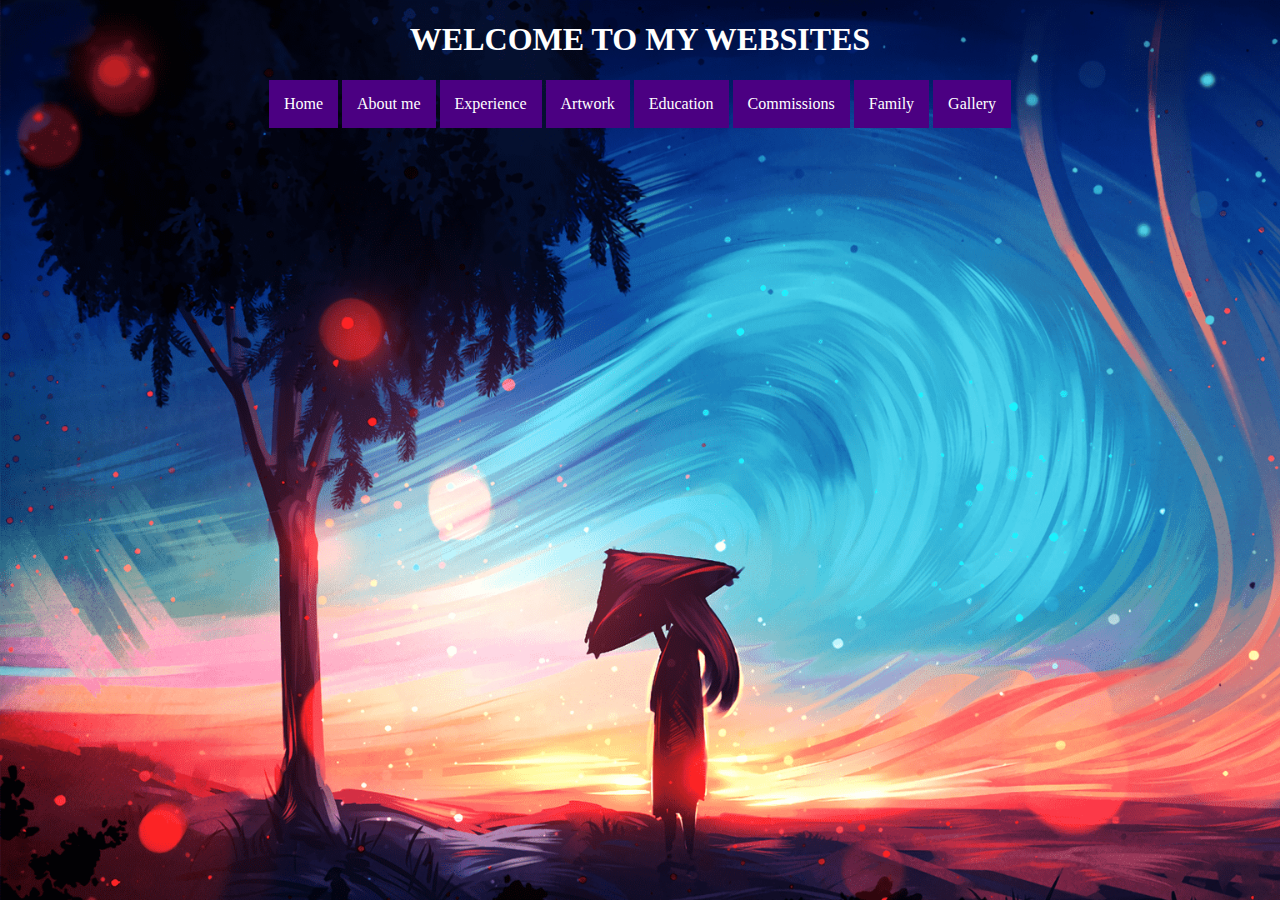
<file: index.html>
<!DOCTYPE html>
<html>

<style>
h1 {text-align: center;}
p {text-align: center;}
div {text-align: center;}

</style>

<head>
<title>WELCOME TO MY WEBSITES</title>
<link rel="stylesheet" href="css/style.css"/>


<style type="text/css">
		body{

		background-image:url(cover7.png);
		background-size: cover;
		background-attachment: fixed;

			}

</style>



</head>
<body>
<h1 style="color:white">WELCOME TO MY WEBSITES</h1>

<!--internal link-->
	<div> 
	<a href="index.html">Home</a> 
	
	<!--Target attributes; _blank,_self,_parent,_top-->
	<a href="https://alkim45.github.io/My-personal-websites-Individual-Assisgnment-/About%20Me%20(Biodata).html" target="_Homepage">About me</a>

	<a href="https://alkim45.github.io/My-personal-websites-Individual-Assisgnment-/Experience.html" >Experience</a>

	<!--external link-->
	<a href="https://www.deviantart.com/alkim45 "> Artwork</a>

	<a href="https://alkim45.github.io/My-personal-websites-Individual-Assisgnment-/Education.html" >Education</a>

	<a href="https://alkim45.github.io/My-personal-websites-Individual-Assisgnment-/Commissions.html" >Commissions</a>

	<a href="https://alkim45.github.io/My-personal-websites-Individual-Assisgnment-/Family.html" target="_top">Family</a>

	<a href="https://alkim45.github.io/My-personal-websites-Individual-Assisgnment-/Gallery.html" target="_top">Gallery</a>

	</div>
</file>
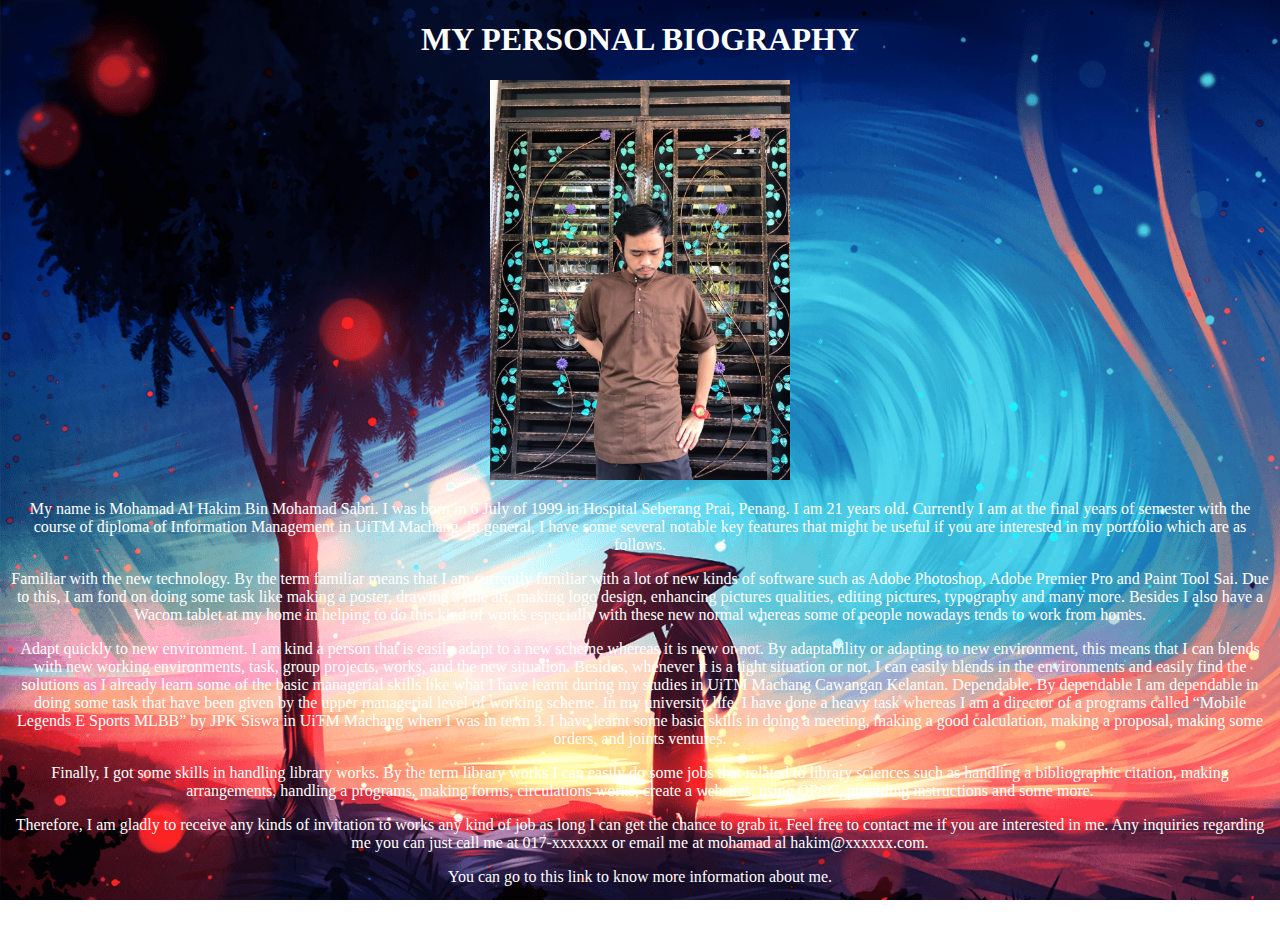
<file: 2. About Me (Biodata).html>
<!DOCTYPE html>
<html>
<head>
<style>

h1 {text-align: center;}
p {text-align: center;}
h2 {text-align: center;}

  .img-container {
        text-align: center;
      }

</style>

<style type="text/css">
		body{

		background-image:url(cover7.png);
		background-size: cover;
		background-attachment: fixed;

			}

</style>

<title>My Personal Biography</title>
</head>
<body>

<h1 style="color:White">MY PERSONAL BIOGRAPHY</h1>

 <div class="img-container">
<img src= "hakim gmbr raya.jpg" width="300px" height="400px">

<p style="color:White"> My name is Mohamad Al Hakim Bin Mohamad Sabri.  I was born in 6 July of 1999 in Hospital Seberang Prai, Penang. I am 21 years old. Currently I am at the final years of semester with the course of diploma of Information Management in UiTM Machang. In general, I have some several notable key features that might be useful if you are interested in my portfolio which are as follows.</p>

<p style="color:White"> Familiar with the new technology. By the term familiar means that I am currently familiar with a lot of new kinds of software such as Adobe Photoshop, Adobe Premier Pro and Paint Tool Sai. Due to this, I am fond on doing some task like making a poster, drawing a line art, making logo design, enhancing pictures qualities, editing pictures, typography and many more. Besides I also have a Wacom tablet at my home in helping to do this kind of works especially with these new normal whereas some of people nowadays tends to work from homes.</p>

<p style="color:White"> Adapt quickly to new environment. I am kind a person that is easily adapt to a new scheme whereas it is new or not. By adaptability or adapting to new environment, this means that I can blends with new working environments, task, group projects, works, and the new situation. Besides, whenever it is a tight situation or not, I can easily blends in the environments and easily find the solutions as I already learn some of the basic managerial skills like what I have learnt during my studies in UiTM Machang Cawangan Kelantan. 
Dependable. By dependable I am dependable in doing some task that have been given by the upper managerial level of working scheme. In my university life, I have done a heavy task whereas I am a director of a programs called “Mobile Legends E Sports MLBB” by JPK Siswa in UiTM Machang when I was in term 3. I have learnt some basic skills in doing a meeting, making a good calculation, making a proposal, making some orders, and joints ventures.</p>

<p style="color:White"> Finally, I got some skills in handling library works. By the term library works I can easily do some jobs that related to library sciences such as handling a bibliographic citation, making arrangements, handling a programs, making forms, circulations works, create a websites, using OPAC, providing instructions and some more. </p>

<p style="color:White"> Therefore, I am gladly to receive any kinds of invitation to works any kind of job as long I can get the chance to grab it. Feel free to contact me if you are interested in me. Any inquiries regarding me you can just call me at 017-xxxxxxx or email me at mohamad al hakim@xxxxxx.com. </p>

<p style="color:White"> You can go to this link to know more information about me. </p>

<p style="color:White"> "https://github.com/alkim45/" </p>
</body>
</html>
</file>
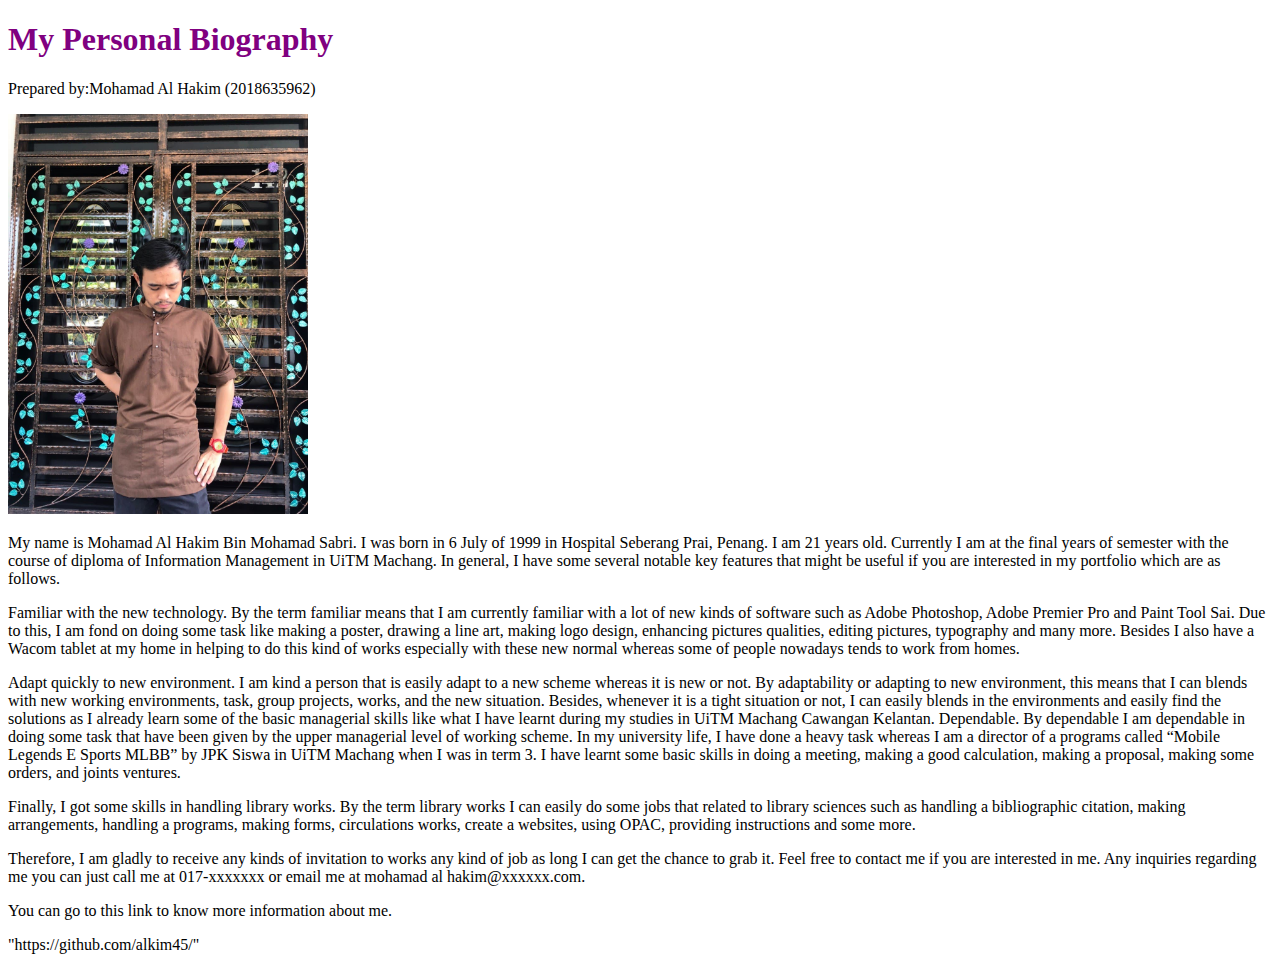
<file: 2. Biodata.html>
<!DOCTYPE html>
<html>
<head>
<title>My Personal Biography</title>
</head>
<body>

<h1 style="color:Purple">My Personal Biography</h1>
<p> Prepared by:Mohamad Al Hakim (2018635962) </p>

 		
<img src= "hakim gmbr raya.jpg" width="300px" height="400px">

<p> My name is Mohamad Al Hakim Bin Mohamad Sabri.  I was born in 6 July of 1999 in Hospital Seberang Prai, Penang. I am 21 years old. Currently I am at the final years of semester with the course of diploma of Information Management in UiTM Machang. In general, I have some several notable key features that might be useful if you are interested in my portfolio which are as follows.</p>

<p>
Familiar with the new technology. By the term familiar means that I am currently familiar with a lot of new kinds of software such as Adobe Photoshop, Adobe Premier Pro and Paint Tool Sai. Due to this, I am fond on doing some task like making a poster, drawing a line art, making logo design, enhancing pictures qualities, editing pictures, typography and many more. Besides I also have a Wacom tablet at my home in helping to do this kind of works especially with these new normal whereas some of people nowadays tends to work from homes.</p>
<p>Adapt quickly to new environment. I am kind a person that is easily adapt to a new scheme whereas it is new or not. By adaptability or adapting to new environment, this means that I can blends with new working environments, task, group projects, works, and the new situation. Besides, whenever it is a tight situation or not, I can easily blends in the environments and easily find the solutions as I already learn some of the basic managerial skills like what I have learnt during my studies in UiTM Machang Cawangan Kelantan. 
Dependable. By dependable I am dependable in doing some task that have been given by the upper managerial level of working scheme. In my university life, I have done a heavy task whereas I am a director of a programs called “Mobile Legends E Sports MLBB” by JPK Siswa in UiTM Machang when I was in term 3. I have learnt some basic skills in doing a meeting, making a good calculation, making a proposal, making some orders, and joints ventures.</p>
<p>
Finally, I got some skills in handling library works. By the term library works I can easily do some jobs that related to library sciences such as handling a bibliographic citation, making arrangements, handling a programs, making forms, circulations works, create a websites, using OPAC, providing instructions and some more.
</p>
<p>Therefore, I am gladly to receive any kinds of invitation to works any kind of job as long I can get the chance to grab it. Feel free to contact me if you are interested in me. Any inquiries regarding me you can just call me at 017-xxxxxxx or email me at mohamad al hakim@xxxxxx.com.
</p>

<p>You can go to this link to know more information about me. </p>
"https://github.com/alkim45/"
</body>
</html>
</file>
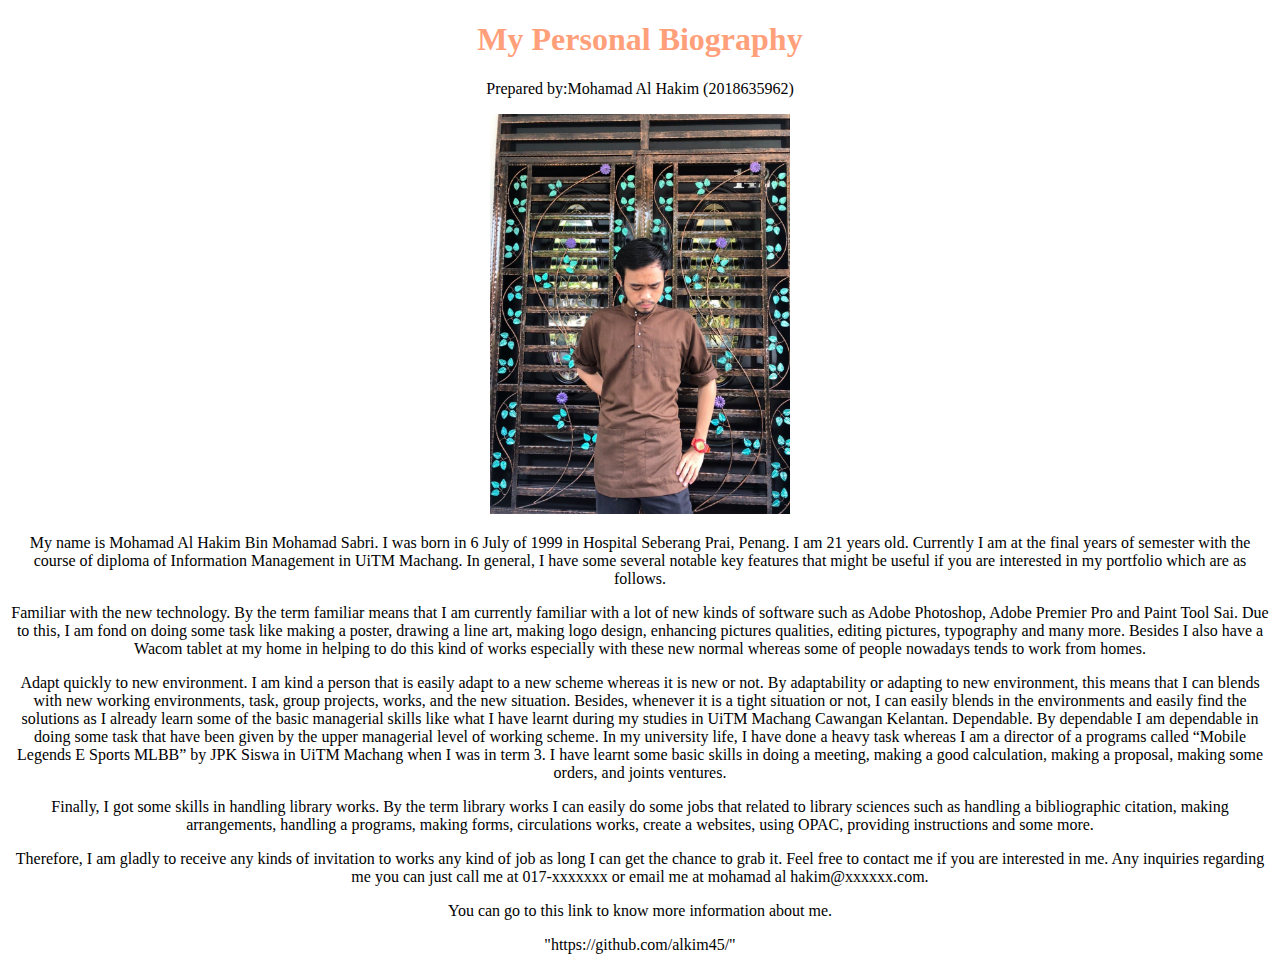
<file: 2. My Personal Biography.html>
<!DOCTYPE html>
<html>
<head>
<style>



h1 {text-align: center;}
p {text-align: center;}
h2 {text-align: center;}

  .img-container {
        text-align: center;
      }

</style>

<title>My Personal Biography</title>
</head>
<body>

<h1 style="color:LightSalmon">My Personal Biography</h1>
<p> Prepared by:Mohamad Al Hakim (2018635962) </p>

 <div class="img-container">
<img src= "hakim gmbr raya.jpg" width="300px" height="400px">

<p> My name is Mohamad Al Hakim Bin Mohamad Sabri.  I was born in 6 July of 1999 in Hospital Seberang Prai, Penang. I am 21 years old. Currently I am at the final years of semester with the course of diploma of Information Management in UiTM Machang. In general, I have some several notable key features that might be useful if you are interested in my portfolio which are as follows.</p>

<p>
Familiar with the new technology. By the term familiar means that I am currently familiar with a lot of new kinds of software such as Adobe Photoshop, Adobe Premier Pro and Paint Tool Sai. Due to this, I am fond on doing some task like making a poster, drawing a line art, making logo design, enhancing pictures qualities, editing pictures, typography and many more. Besides I also have a Wacom tablet at my home in helping to do this kind of works especially with these new normal whereas some of people nowadays tends to work from homes.</p>
<p>Adapt quickly to new environment. I am kind a person that is easily adapt to a new scheme whereas it is new or not. By adaptability or adapting to new environment, this means that I can blends with new working environments, task, group projects, works, and the new situation. Besides, whenever it is a tight situation or not, I can easily blends in the environments and easily find the solutions as I already learn some of the basic managerial skills like what I have learnt during my studies in UiTM Machang Cawangan Kelantan. 
Dependable. By dependable I am dependable in doing some task that have been given by the upper managerial level of working scheme. In my university life, I have done a heavy task whereas I am a director of a programs called “Mobile Legends E Sports MLBB” by JPK Siswa in UiTM Machang when I was in term 3. I have learnt some basic skills in doing a meeting, making a good calculation, making a proposal, making some orders, and joints ventures.</p>
<p>
Finally, I got some skills in handling library works. By the term library works I can easily do some jobs that related to library sciences such as handling a bibliographic citation, making arrangements, handling a programs, making forms, circulations works, create a websites, using OPAC, providing instructions and some more.
</p>
<p>Therefore, I am gladly to receive any kinds of invitation to works any kind of job as long I can get the chance to grab it. Feel free to contact me if you are interested in me. Any inquiries regarding me you can just call me at 017-xxxxxxx or email me at mohamad al hakim@xxxxxx.com.
</p>

<p>You can go to this link to know more information about me. 

</p>
<p> "https://github.com/alkim45/" </p>
</body>
</html>
</file>
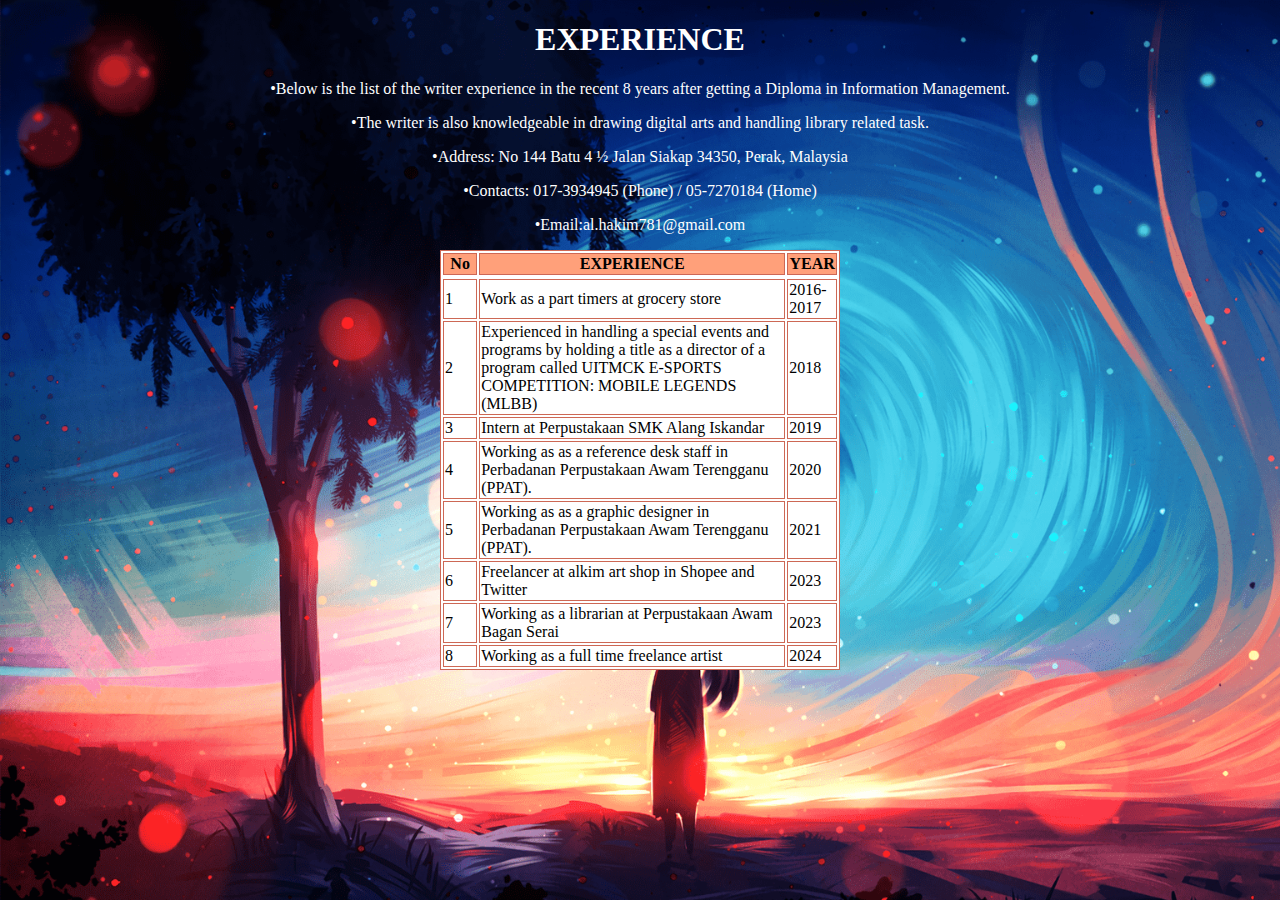
<file: 3. Experience.html>
<!DOCTYPE html>
<html>

<style>
h1 {text-align: center;}
p {text-align: center;}
}

</style>

<title>EXPERIENCE</title>
<link rel="stylesheet" href="css/experience.css"/>

<h1 style="color:white">EXPERIENCE</h1>

<style>
table, th, td table.center 
{
  margin-left: auto; 
  margin-right: auto;
}

</style>

<style type="text/css">
    body{

    background-image:url(cover7.png);
    background-size: cover;
    background-attachment: fixed;
      }

</style>

<Table border ="1" width = "400" bordercolor= "#CD6855" bgcolor="white"

tr> 

	<th width="30" bgcolor="LightSalmon">No</td>
	<th width="300"bgcolor="LightSalmon">EXPERIENCE</td>
	<th width="30" bgcolor="LightSalmon">YEAR</td>

	<tr>
    
  	<tr>
    <td>1</td>
    <td> Work as a part timers at grocery store</td>
    <td><time datetime="2010-06-03">2016-2017</time></td>
  	</tr>

	 <tr>
    <td>2</td>
    <td>Experienced in handling a special events and programs by holding a title as a director of a program called 
    UITMCK E-SPORTS COMPETITION: MOBILE LEGENDS (MLBB)</td>
    <td><time datetime="2012-07-23">2018</time></td>
  	</tr>

   <tr>
    <td>3</td>
    <td>Intern at Perpustakaan SMK Alang Iskandar</td>
    <td><time datetime="2012-07-23">2019</time></td>
    </tr>

<td>4</th>
    <td>Working as as a reference desk staff in Perbadanan Perpustakaan Awam Terengganu (PPAT).</th>
    <td>2020</th>
        </tr>

<td>5</th>
    <td>Working as as a graphic designer in Perbadanan Perpustakaan Awam Terengganu (PPAT).</th>
    <td>2021</th>
    </tr>

  <tr>
    <td>6</td>
    <td>Freelancer at alkim art shop in Shopee and Twitter </td>
    <td><time datetime="2011-01-13">2023</time></td>
   </tr>

 <tr>
    <td>7</td>
    <td>Working as a librarian at Perpustakaan Awam Bagan Serai
</td>
    <td><time datetime="2012-07-23">2023</time></td>
  	</tr>

 <tr>
    <td>8</td>
    <td>Working as a full time freelance artist</td>
    <td><time datetime="2012-07-23">2024</time></td>
  	</tr>

<p style="color:White"> •Below is the list of the writer experience in the recent 8 years after getting a Diploma in Information Management. </p>

<p style="color:White"> •The writer is also knowledgeable in drawing digital arts and handling library related task. </p>



<p style="color:White"> •Address: No 144 Batu 4 ½ Jalan Siakap 34350, Perak, Malaysia</p>
<p style="color:White"> •Contacts: 017-3934945 (Phone) / 05-7270184 (Home) </p>
<p style="color:White"> •Email:al.hakim781@gmail.com </p>

</html>
</file>
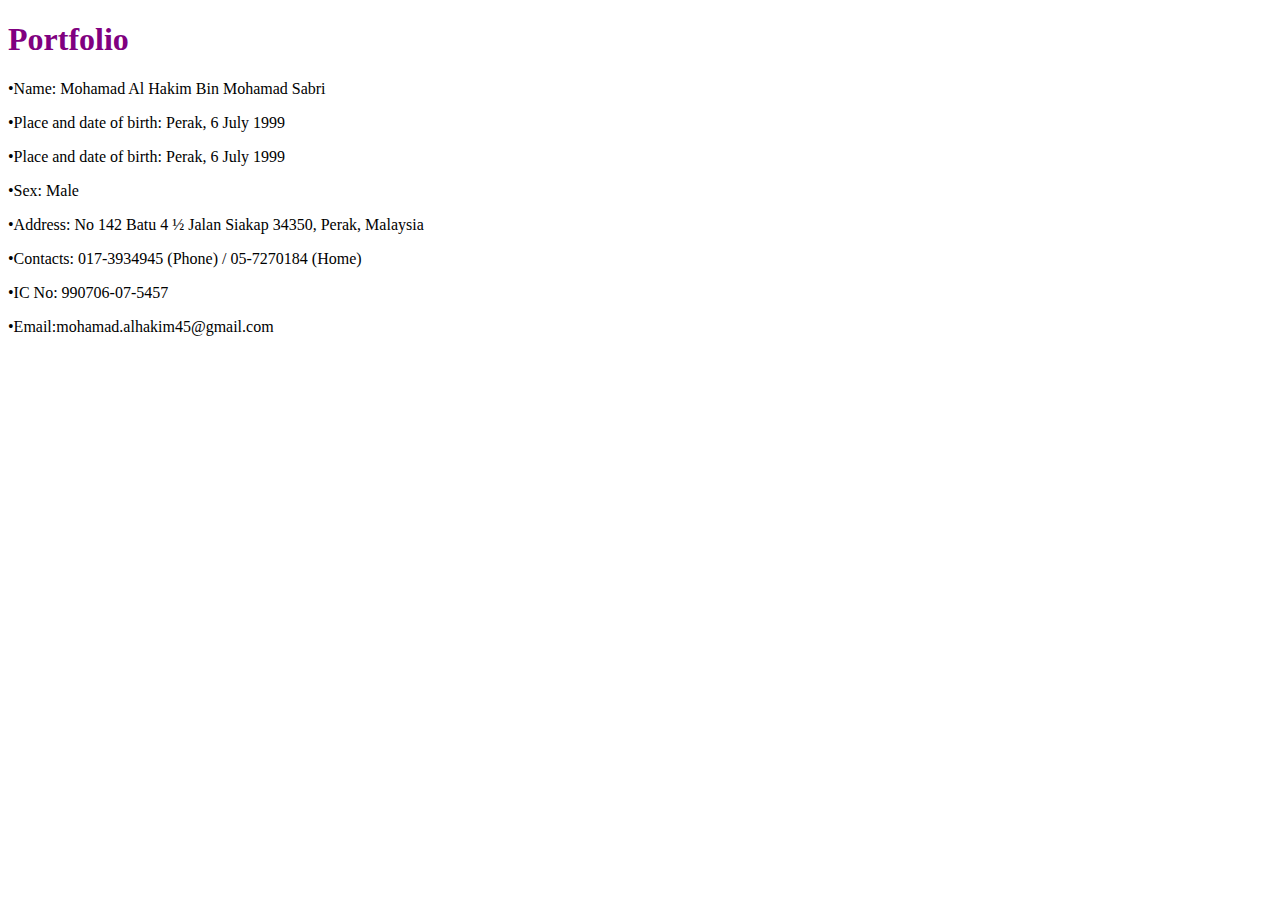
<file: 3. Portfolio.html>
<!DOCTYPE html>
<html>
<head>
<title>Portfolio</title>
</head>
<body>

<h1 style="color:Purple">Portfolio</h1>
<p>  </p>


<p>•Name: Mohamad Al Hakim Bin Mohamad Sabri</p>
<p>•Place and date of birth: Perak, 6 July 1999</p>
<p>•Place and date of birth: Perak, 6 July 1999 </p>
<p>•Sex: Male</p>
<p>•Address: No 142 Batu 4 ½ Jalan Siakap 34350, Perak, Malaysia</p>
<p>•Contacts: 017-3934945 (Phone) / 05-7270184 (Home) </p>
<p>•IC No: 990706-07-5457 </p>
<p>•Email:mohamad.alhakim45@gmail.com </p>



</body>
</html>
</file>
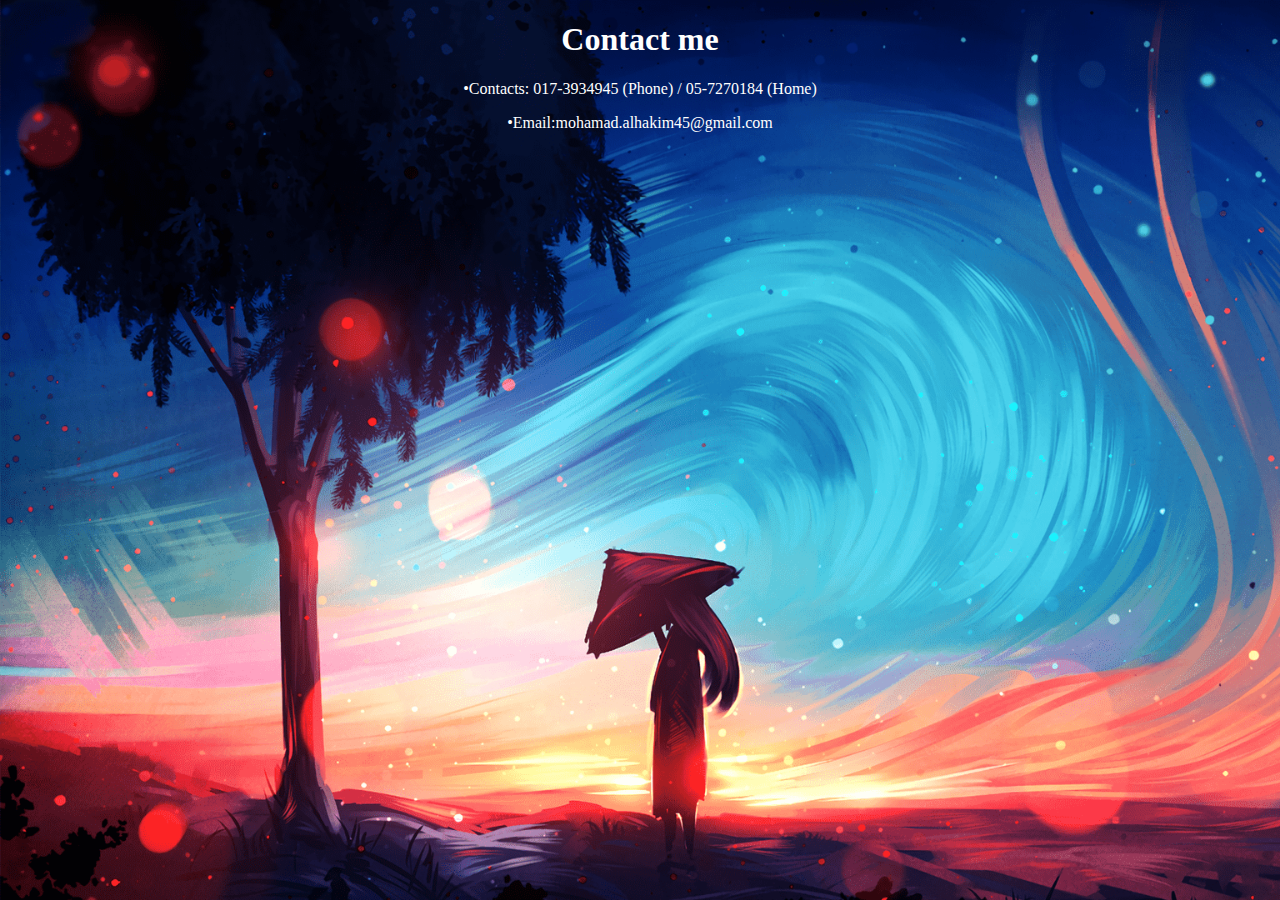
<file: 5. Contact Me.html>
<!DOCTYPE html>
<html>
<head>
<title>Contact me</title>
</head>
<body>

<style type="text/css">
    body{

    background-image:url(cover7.png);
    background-size: cover;
    background-attachment: fixed;
      }
</style>

<style>
h1 {text-align: center;}
p {text-align: center;}
}

</style>

<p>
<h1 style="color:White">Contact me</h1>
  </p>


<p style="color:White">•Contacts: 017-3934945 (Phone) / 05-7270184 (Home) </p>


<p style="color:White">•Email:mohamad.alhakim45@gmail.com </p>

</body>
</html>
</file>
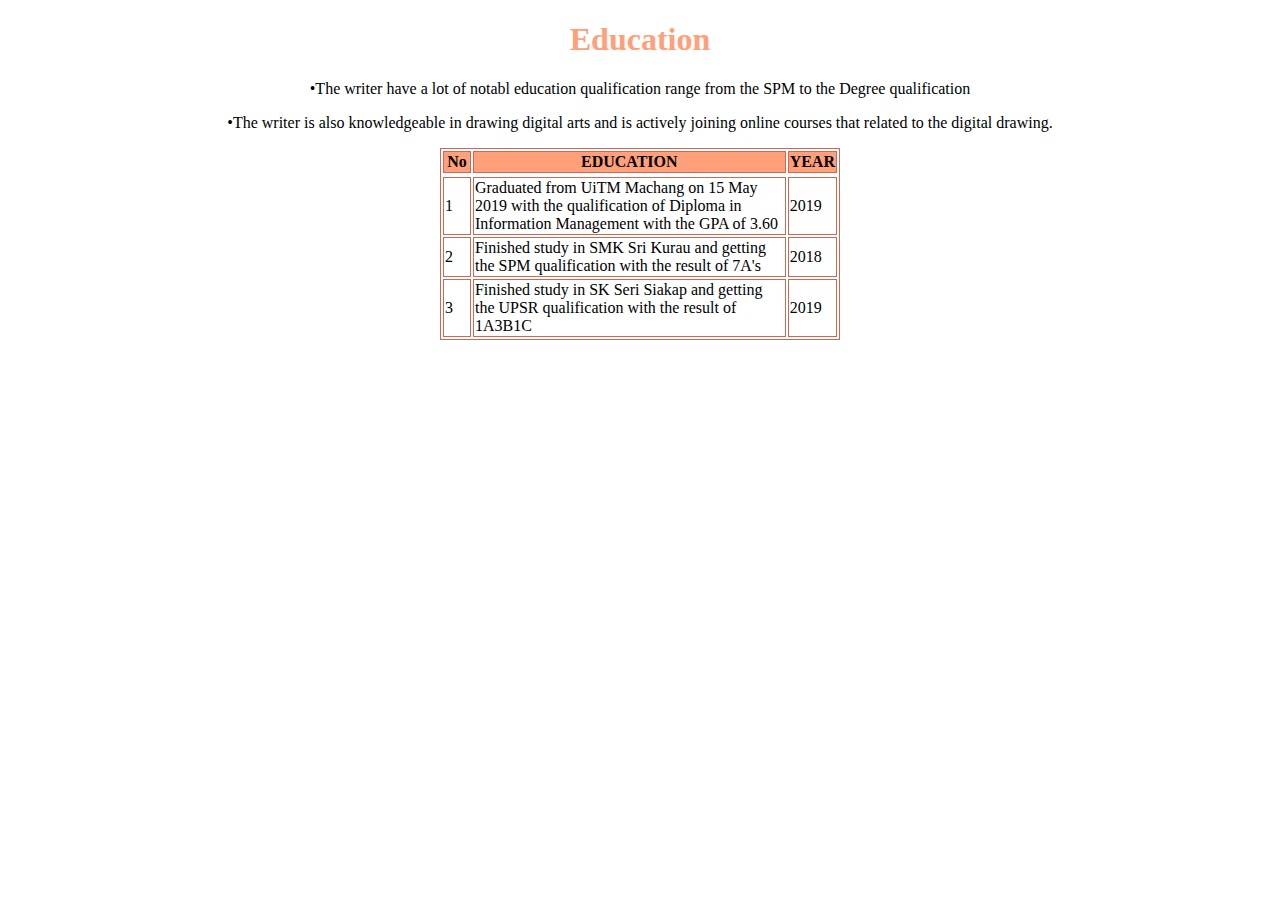
<file: 5. Education.html>
<!DOCTYPE html>
<html>

<style>
h1 {text-align: center;}
p {text-align: center;}



table, th, td table.center 
{
  margin-left: auto; 
  margin-right: auto;
}

{

    background-image:url(cover7.png);
    background-size: cover;
    background-attachment: fixed;
      }

</style>

<head>
<title>Education</title>
<link rel="stylesheet" href="css/education.css"/>
</head>
<body>

<h1 style="color:LightSalmon">Education</h1>



<Table border ="1" width = "400" bordercolor= "#CD6855" bgcolor="white"

tr> 

	<th width="30" bgcolor="LightSalmon">No</td>
	<th width="600"bgcolor="LightSalmon">EDUCATION</td>
	<th width="30" bgcolor="LightSalmon">YEAR</td>

	<tr>
    
  	<tr>
    <td>1</td>
    <td> Graduated from UiTM Machang on 15 May 2019 with the qualification of Diploma in Information Management with the GPA of 3.60</td>
    <td><time datetime="2010-06-03">2019</time></td>
  	</tr>

  
	 <tr>
    <td>2</td>
    <td>Finished study in SMK Sri Kurau and getting the SPM qualification with the result of 7A's</td>
    <td><time datetime="2012-07-23">2018</time></td>
  	</tr>

   <tr>
    <td>3</td>
    <td>Finished study in SK Seri Siakap and getting the UPSR qualification with the result of 1A3B1C </td>
    <td><time datetime="2012-07-23">2019</time></td>
    </tr>

<p>•The writer have a lot of notabl education qualification range from the SPM to the Degree qualification </p>

<p>•The writer is also knowledgeable in drawing digital arts and is actively joining online courses that related to the digital drawing. </p>

</body>
</html>
</file>
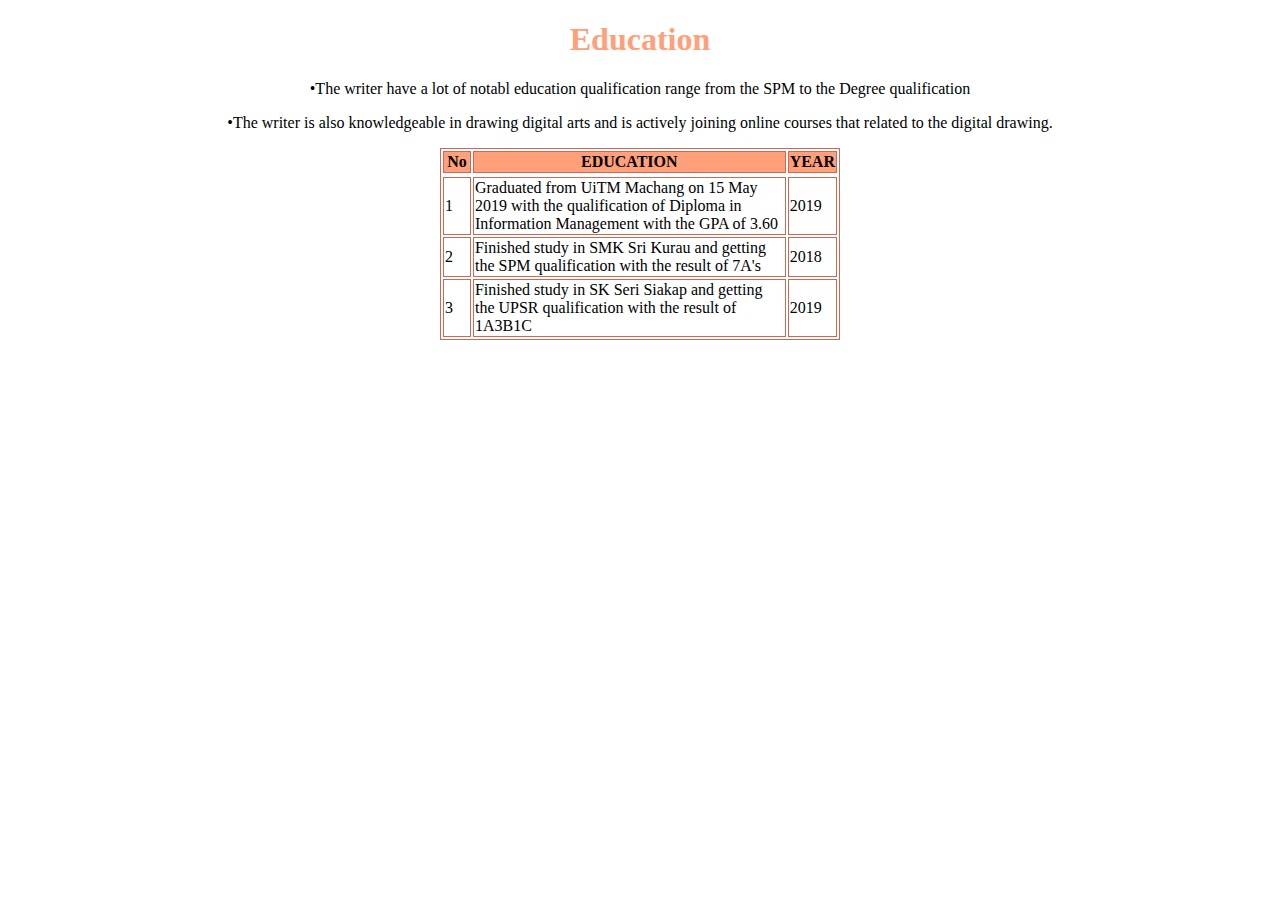
<file: 6. Education.html>
<!DOCTYPE html>
<html>

<style>
h1 {text-align: center;}
p {text-align: center;}



table, th, td table.center 
{
  margin-left: auto; 
  margin-right: auto;
}


</style>

<head>
<title>Education</title>
<link rel="stylesheet" href="css/education.css"/>
</head>
<body>

<h1 style="color:LightSalmon">Education</h1>



<Table border ="1" width = "400" bordercolor= "#CD6855" bgcolor="white"

tr> 

	<th width="30" bgcolor="LightSalmon">No</td>
	<th width="600"bgcolor="LightSalmon">EDUCATION</td>
	<th width="30" bgcolor="LightSalmon">YEAR</td>

	<tr>
    
  	<tr>
    <td>1</td>
    <td> Graduated from UiTM Machang on 15 May 2019 with the qualification of Diploma in Information Management with the GPA of 3.60</td>
    <td><time datetime="2010-06-03">2019</time></td>
  	</tr>

  
	 <tr>
    <td>2</td>
    <td>Finished study in SMK Sri Kurau and getting the SPM qualification with the result of 7A's</td>
    <td><time datetime="2012-07-23">2018</time></td>
  	</tr>

   <tr>
    <td>3</td>
    <td>Finished study in SK Seri Siakap and getting the UPSR qualification with the result of 1A3B1C </td>
    <td><time datetime="2012-07-23">2019</time></td>
    </tr>

<p>•The writer have a lot of notabl education qualification range from the SPM to the Degree qualification </p>

<p>•The writer is also knowledgeable in drawing digital arts and is actively joining online courses that related to the digital drawing. </p>

</body>
</html>
</file>
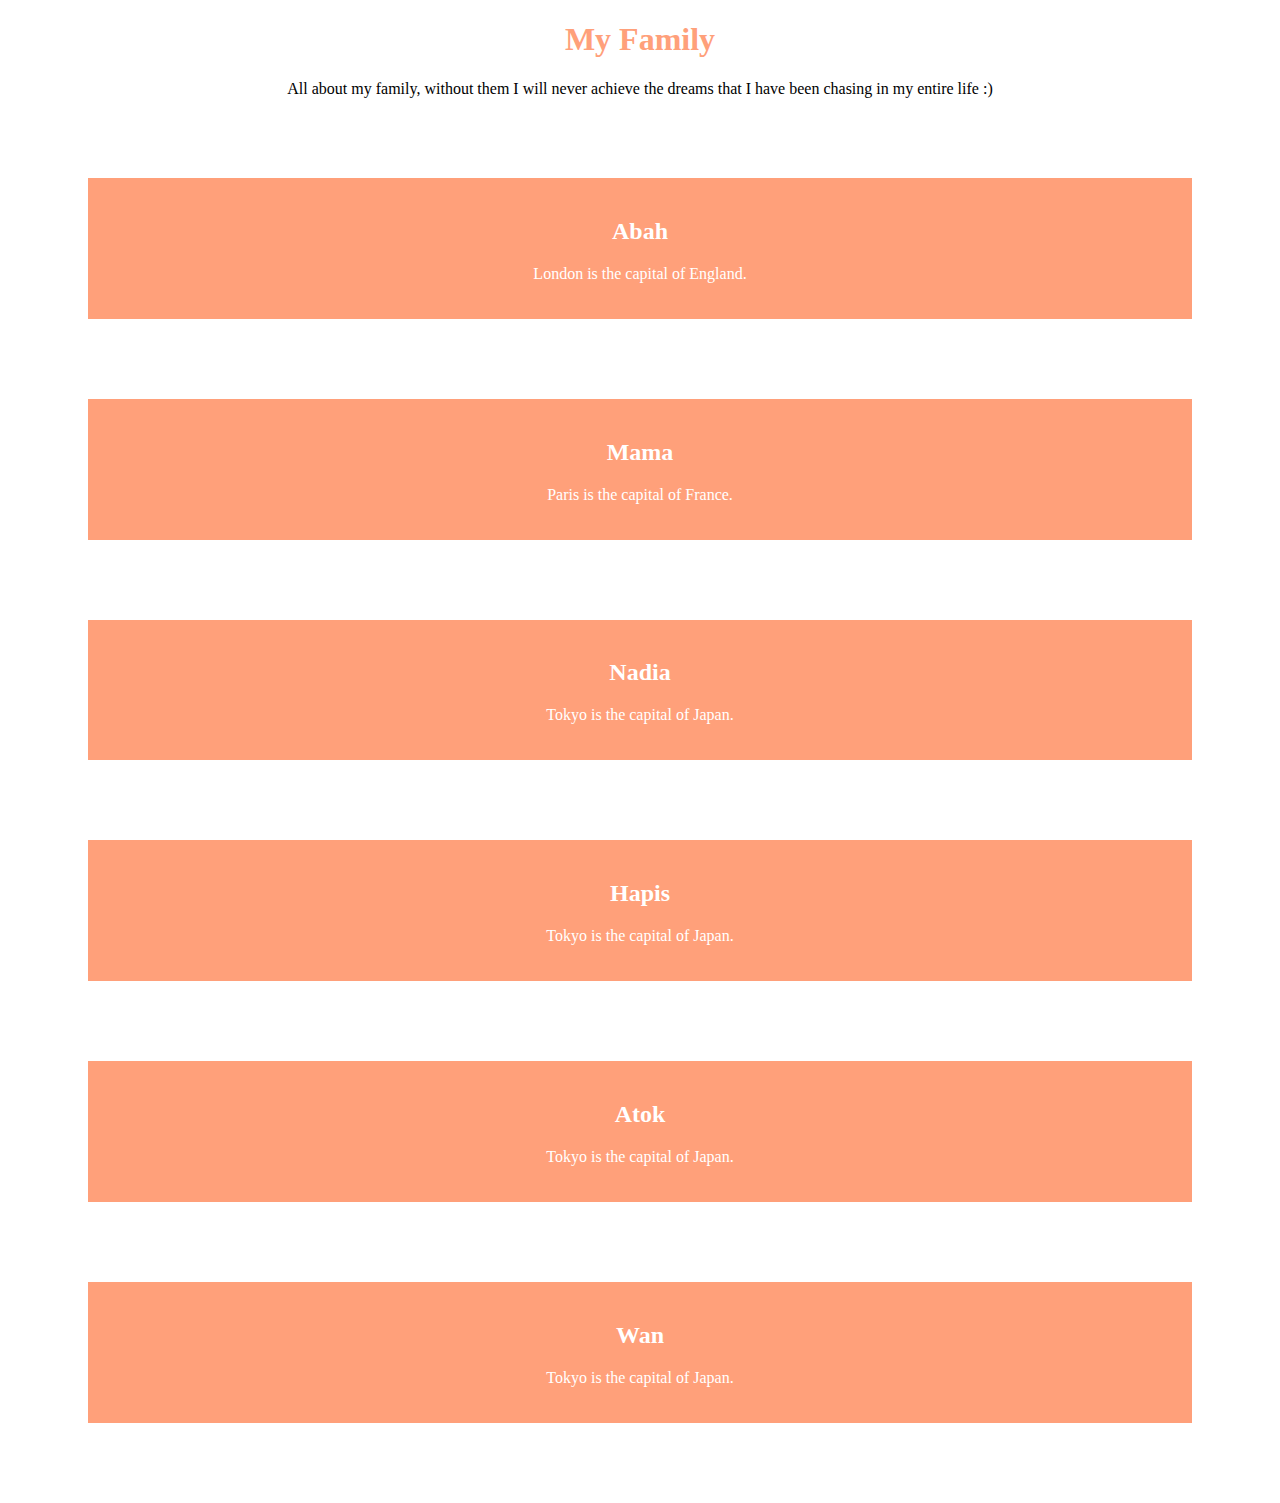
<file: 7.Family.html>
<!DOCTYPE html>
<html>
<head>
<style>
.city {
  background-color: LightSalmon;
  color: white;
  border: 2px Chocolate;
  margin: 80px;
  padding: 20px;
}
h1 {text-align: center;}
p {text-align: center;}
h2 {text-align: center;}

</style>
</head>

<title>My Family</title>
<h1 style="color:LightSalmon">My Family</h1>

<p> All about my family, without them I will never achieve the dreams that I have been chasing in my entire life
 :)  </p>



<body>

<div class="city">
<h2>Abah</h2>
<p>London is the capital of England.</p>
</div> 

<div class="city">
<h2>Mama</h2>
<p>Paris is the capital of France.</p>
</div>

<div class="city">
<h2>Nadia</h2>
<p>Tokyo is the capital of Japan.</p>
</div>

<div class="city">
<h2>Hapis</h2>
<p>Tokyo is the capital of Japan.</p>
</div>

<div class="city">
<h2>Atok</h2>
<p>Tokyo is the capital of Japan.</p>
</div>

<div class="city">
<h2>Wan</h2>
<p>Tokyo is the capital of Japan.</p>
</div>

</body>
</html>
</file>
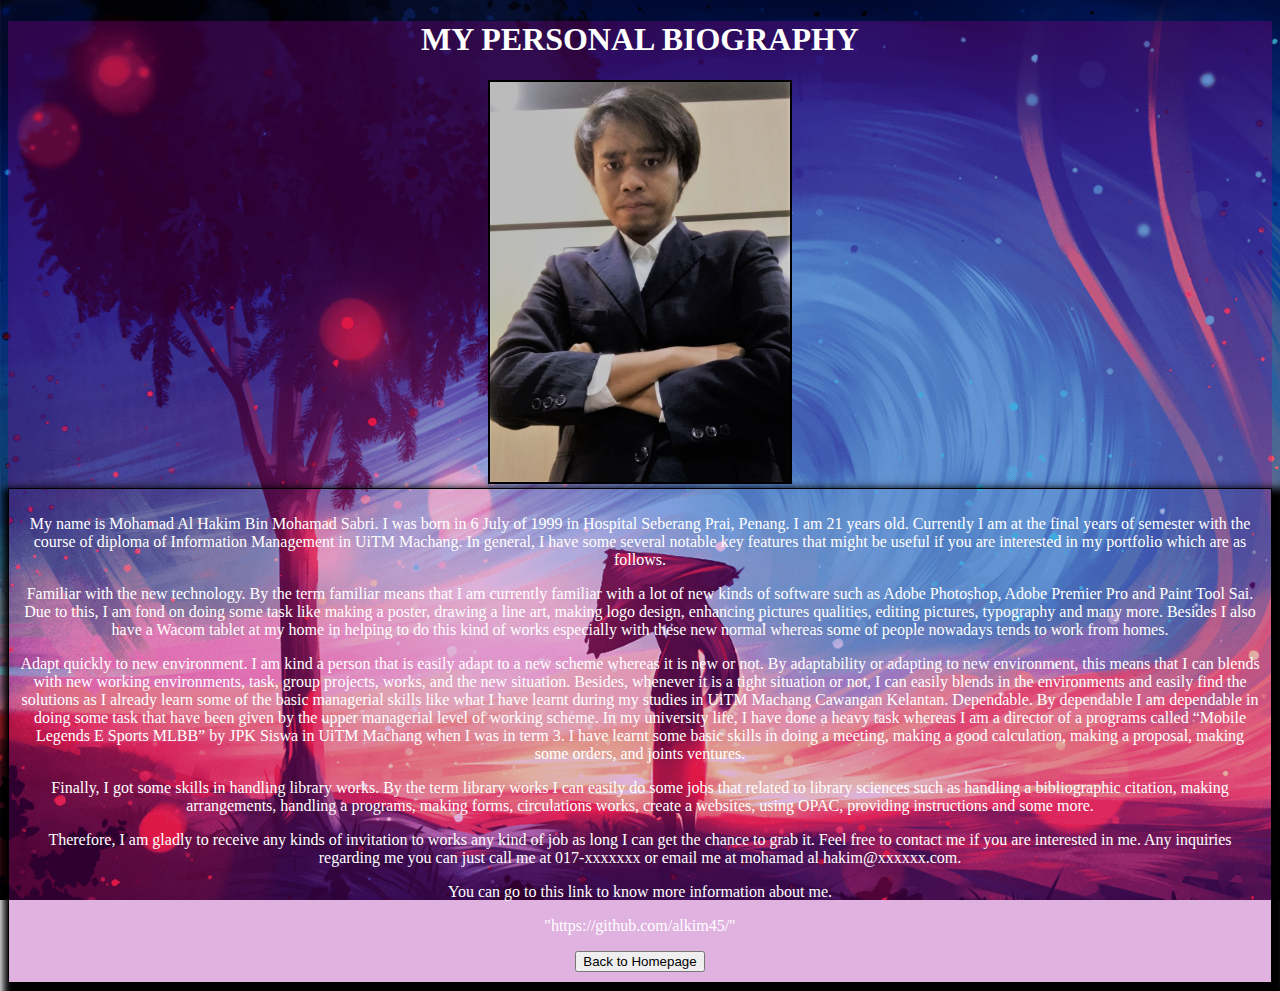
<file: About Me (Biodata).html>
<!DOCTYPE html>
<html>
<head>
<style>

h1 {text-align: center;}
p {text-align: center;}
h2 {text-align: center;}

  .img-container {
        text-align: center;
      }


#boxshado {
  border: 1px solid;
  padding: 10px;
  box-shadow: 5px 10px 8px 10px ;
}

</style>

<style type="text/css">
		body{

		background-image:url(cover7.png);
		background-size: cover;
		background-attachment: fixed;
		box-shadow:inset 0 0 0 1000px rgba(150, 0, 150, 0.3);

			}
</style>




<title>My Personal Biography</title>
</head>
<body>


<h1 style="color:White">MY PERSONAL BIOGRAPHY</h1>

 <div class="img-container">
<img src= "alhakim.jpg"  border="2" width="300px" height="400px">


<div id="boxshado">
<p style="color:White"> My name is Mohamad Al Hakim Bin Mohamad Sabri.  I was born in 6 July of 1999 in Hospital Seberang Prai, Penang. I am 21 years old. Currently I am at the final years of semester with the course of diploma of Information Management in UiTM Machang. In general, I have some several notable key features that might be useful if you are interested in my portfolio which are as follows.</p>



<p style="color:White"> Familiar with the new technology. By the term familiar means that I am currently familiar with a lot of new kinds of software such as Adobe Photoshop, Adobe Premier Pro and Paint Tool Sai. Due to this, I am fond on doing some task like making a poster, drawing a line art, making logo design, enhancing pictures qualities, editing pictures, typography and many more. Besides I also have a Wacom tablet at my home in helping to do this kind of works especially with these new normal whereas some of people nowadays tends to work from homes.</p>

<p style="color:White"> Adapt quickly to new environment. I am kind a person that is easily adapt to a new scheme whereas it is new or not. By adaptability or adapting to new environment, this means that I can blends with new working environments, task, group projects, works, and the new situation. Besides, whenever it is a tight situation or not, I can easily blends in the environments and easily find the solutions as I already learn some of the basic managerial skills like what I have learnt during my studies in UiTM Machang Cawangan Kelantan. 
Dependable. By dependable I am dependable in doing some task that have been given by the upper managerial level of working scheme. In my university life, I have done a heavy task whereas I am a director of a programs called “Mobile Legends E Sports MLBB” by JPK Siswa in UiTM Machang when I was in term 3. I have learnt some basic skills in doing a meeting, making a good calculation, making a proposal, making some orders, and joints ventures.</p>

<p style="color:White"> Finally, I got some skills in handling library works. By the term library works I can easily do some jobs that related to library sciences such as handling a bibliographic citation, making arrangements, handling a programs, making forms, circulations works, create a websites, using OPAC, providing instructions and some more. </p>

<p style="color:White"> Therefore, I am gladly to receive any kinds of invitation to works any kind of job as long I can get the chance to grab it. Feel free to contact me if you are interested in me. Any inquiries regarding me you can just call me at 017-xxxxxxx or email me at mohamad al hakim@xxxxxx.com. </p>

<p style="color:White"> You can go to this link to know more information about me. </p>

<p style="color:White"> "https://github.com/alkim45/" </p>

<form>
 <input type="button" value="Back to Homepage" onclick="history.back()">
</form>

</div>
</body>
</html>
</file>
<file: css/style.css>
body {

	background:  White;
	
	font-family: TISA;

     }

    a:link,a:visited
{

	background-color: indigo	;
	color:White;
	padding: 15px;
	text-align: center;
	text-decoration: none;
	display: inline-block;
}

a:hover,a:active
{
background-color:#CD6855;
}
</file>
<file: css/experience.css>
body {

	background: #507C36;
	font-family: ;
background-color:white;
	text-transform: none;
     }

  
{
background-color:white;
	text-transform: capitalize;
}
</file>
<file: css/education.css>

</file>
